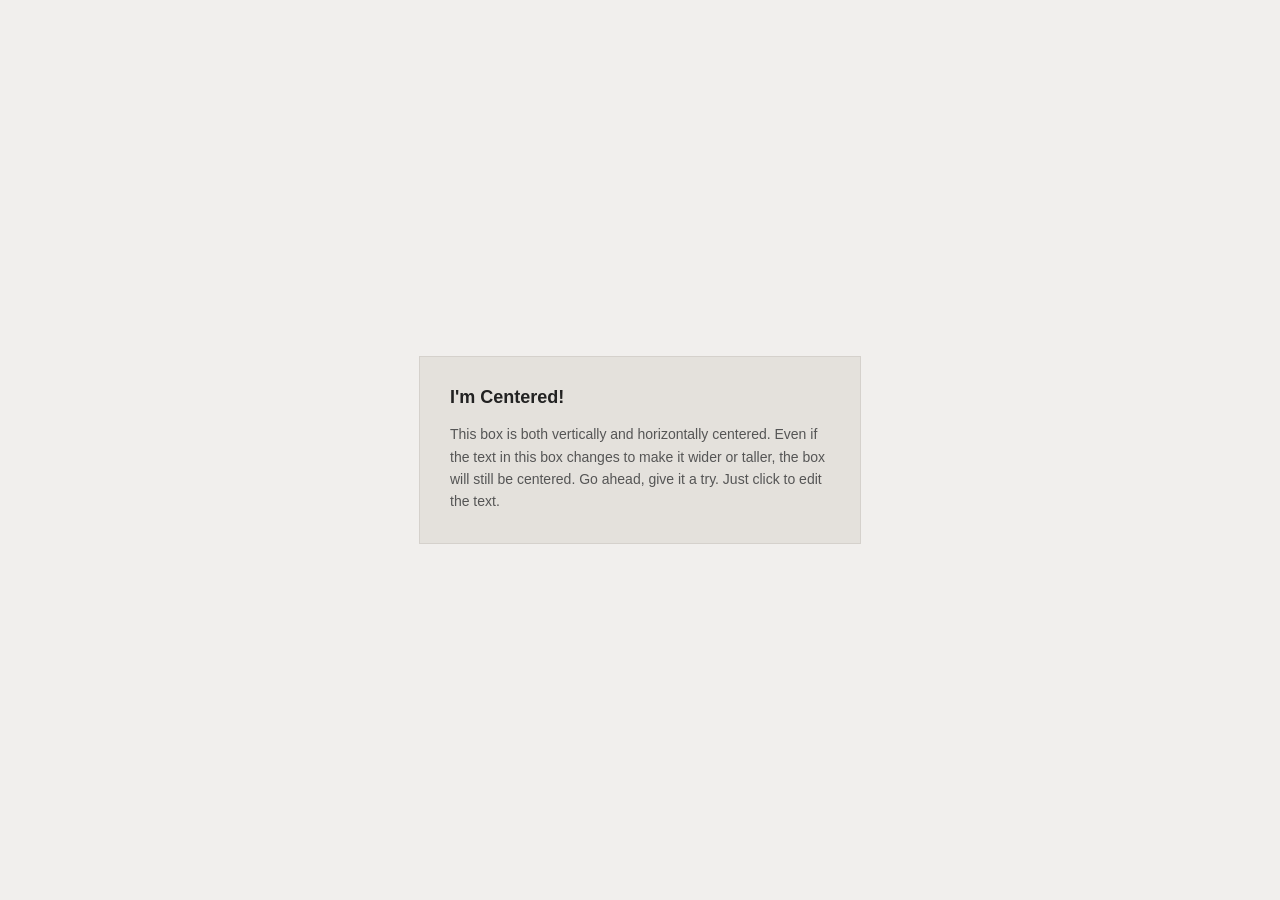
<file: Ejercicio 3/index.html>
<!DOCTYPE html>
<html lang="es">
<head>
    <meta charset="UTF-8">
    <title>Ejercicio 3 - Centrar</title>
    <link rel="stylesheet" href="styles/style.css">
</head>
<body>

<div class="caja">
    <h2>I'm Centered!</h2>
    <p>This box is both vertically and horizontally centered. Even if the text in this box changes to make it wider or taller, the box will still be centered. Go ahead, give it a try. Just click to edit the text.</p>
</div>

</body>
</html>
</file>
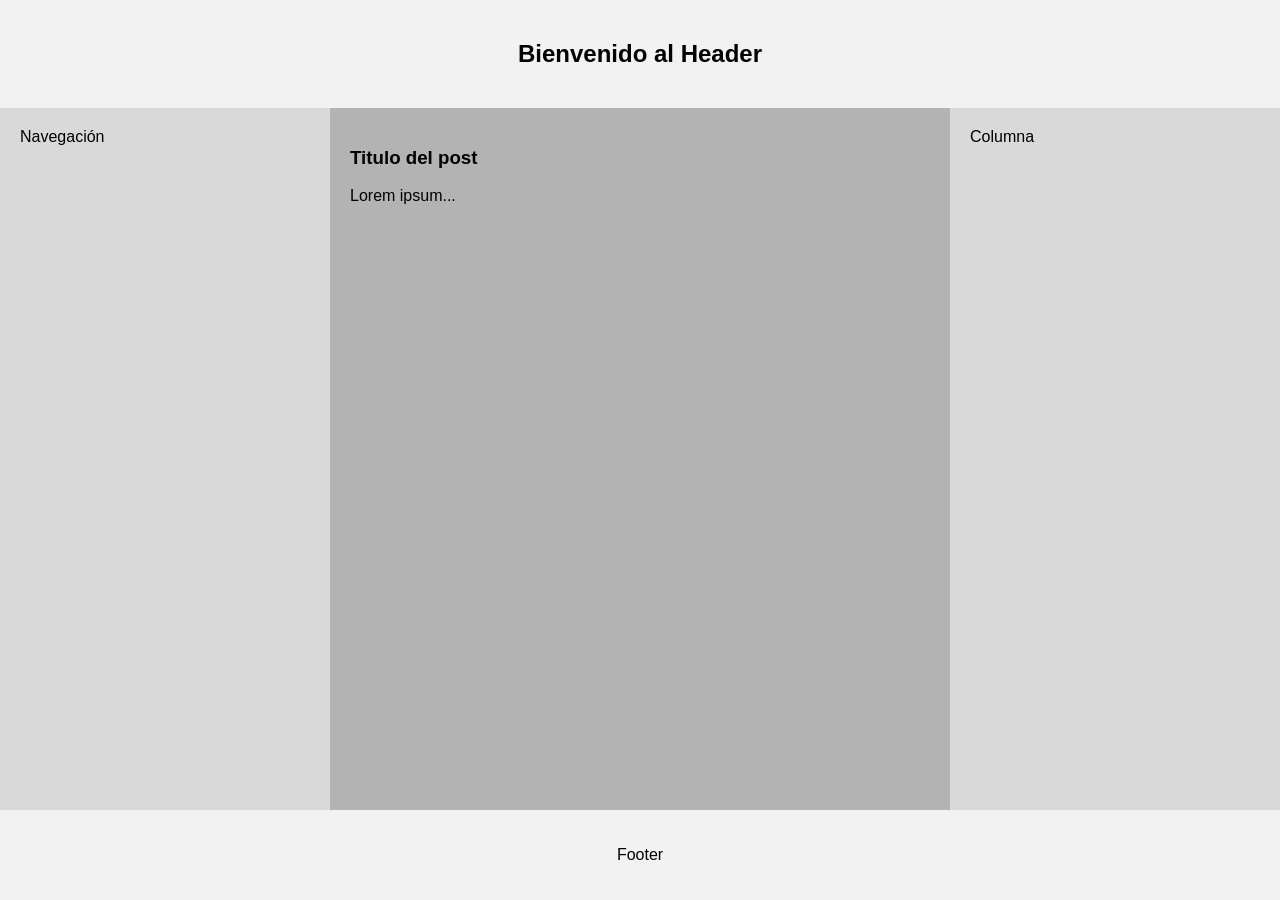
<file: Ejercicio 5/index.html>
<!DOCTYPE html>
<html lang="es">
<head>
    <meta charset="UTF-8">
    <title>Ejercicio 5 - Layout de 3 columnas</title>
    <link rel="stylesheet" href="styles/style.css">
</head>
<body>

<header>
    <h2>Bienvenido al Header</h2>
</header>

<main>
    <article>
        <h3>Titulo del post</h3>
        <p>Lorem ipsum...</p>
    </article>
    <nav>Navegación</nav>
    <aside>Columna</aside>
</main>

<footer>
    <p>Footer</p>
</footer>

</body>
</html>
</file>
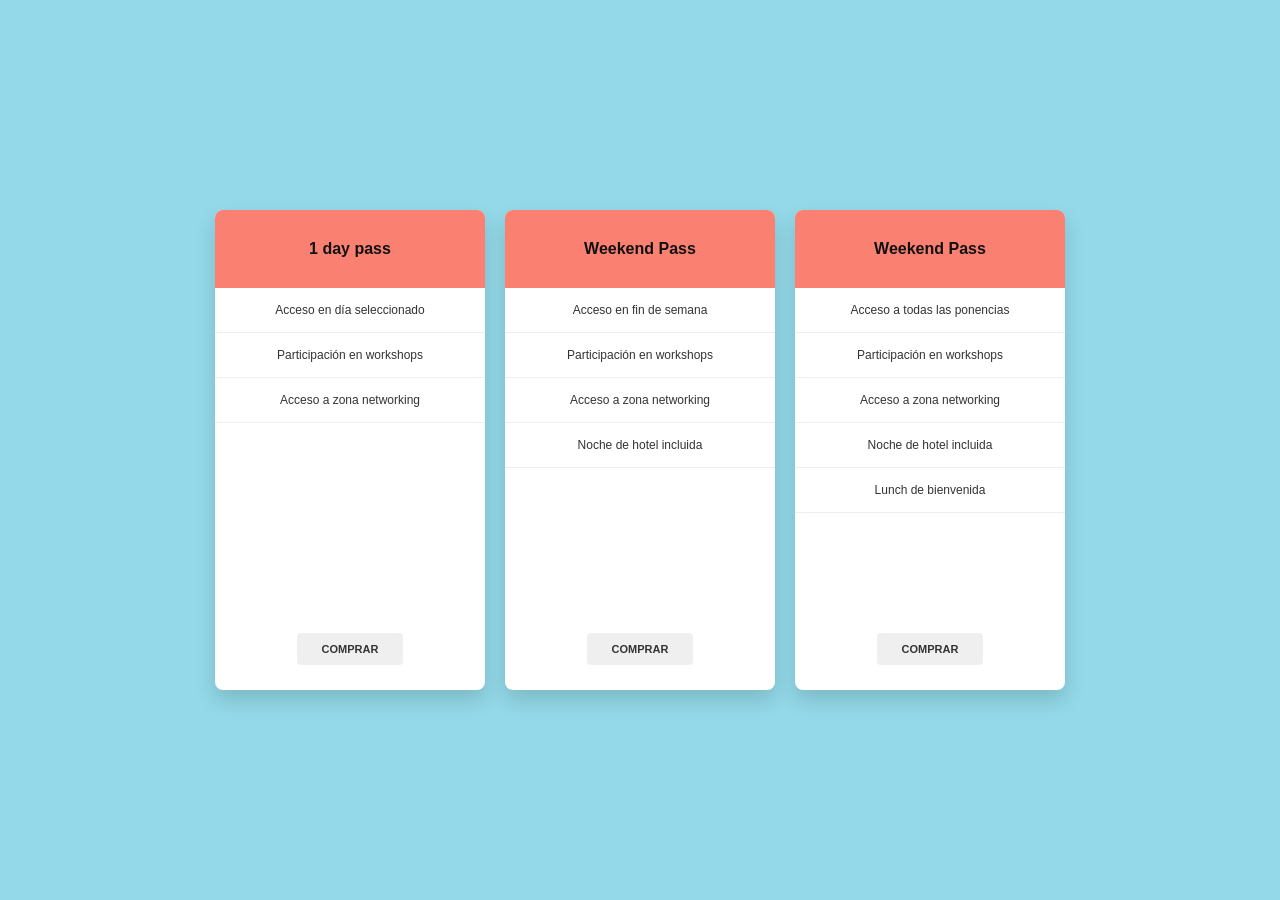
<file: Ejercicio 6/index.html>
<!DOCTYPE html>
<html lang="es">
<head>
    <meta charset="UTF-8">
    <meta name="viewport" content="width=device-width, initial-scale=1.0">
    <title>Ejercicio 6 - Pricing Box</title>
    <link rel="stylesheet" href="styles/style.css">
</head>
<body>

<div class="contenedor-pricing">

    <div class="caja">
        <div class="cabecera">1 day pass</div>
        <ul class="lista">
            <li>Acceso en día seleccionado</li>
            <li>Participación en workshops</li>
            <li>Acceso a zona networking</li>
        </ul>
        <div class="boton-contenedor">
            <a href="#" class="boton">COMPRAR</a>
        </div>
    </div>

    <div class="caja">
        <div class="cabecera">Weekend Pass</div>
        <ul class="lista">
            <li>Acceso en fin de semana</li>
            <li>Participación en workshops</li>
            <li>Acceso a zona networking</li>
            <li>Noche de hotel incluida</li>
        </ul>
        <div class="boton-contenedor">
            <a href="#" class="boton">COMPRAR</a>
        </div>
    </div>

    <div class="caja">
        <div class="cabecera">Weekend Pass</div>
        <ul class="lista">
            <li>Acceso a todas las ponencias</li>
            <li>Participación en workshops</li>
            <li>Acceso a zona networking</li>
            <li>Noche de hotel incluida</li>
            <li>Lunch de bienvenida</li>
        </ul>
        <div class="boton-contenedor">
            <a href="#" class="boton">COMPRAR</a>
        </div>
    </div>

</div>

</body>
</html>
</file>
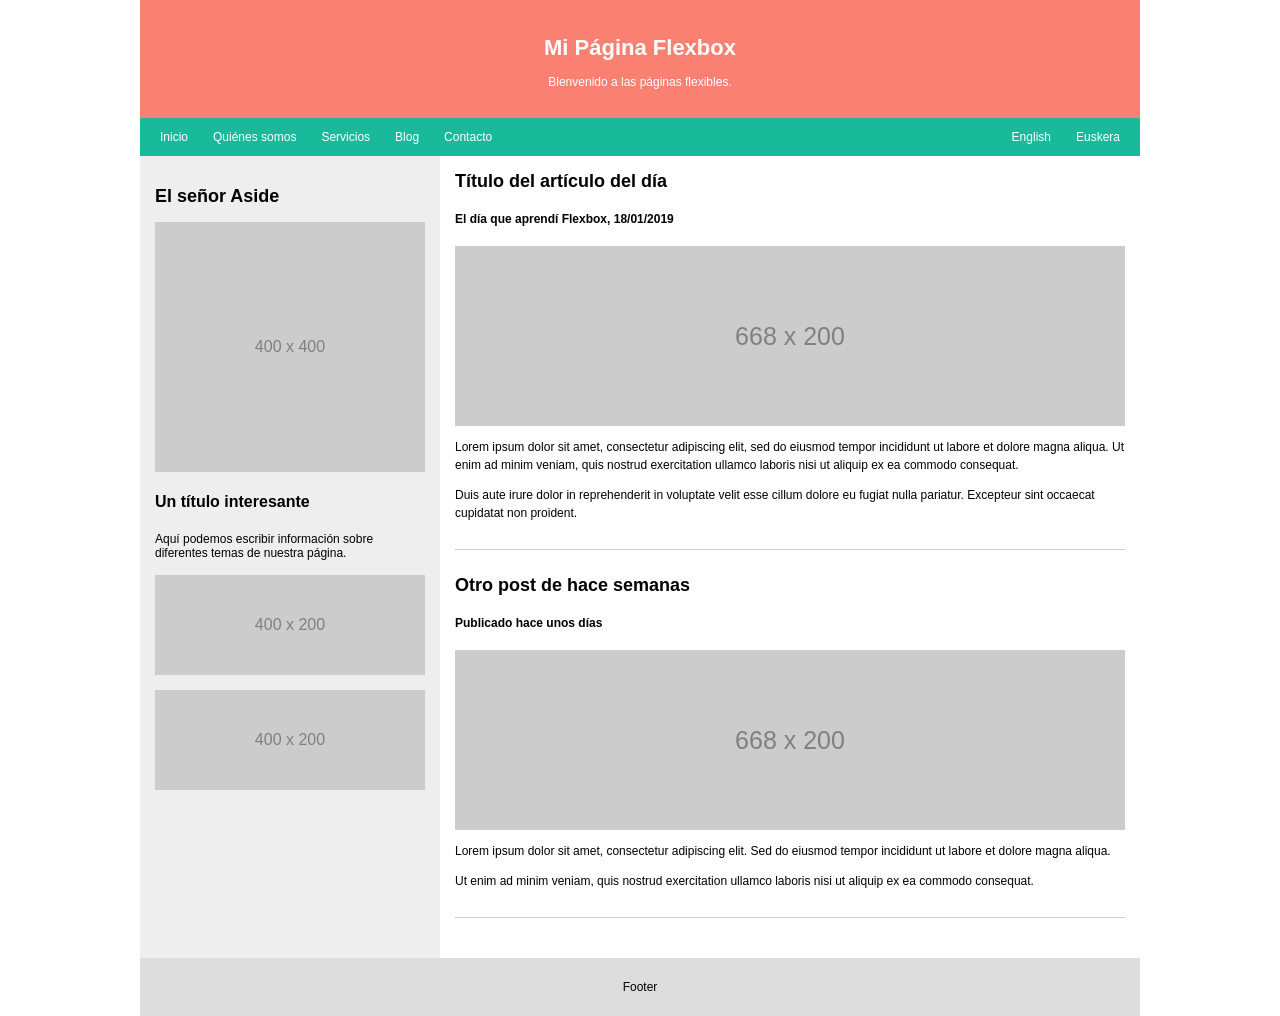
<file: Ejercicio 7/index.html>
<!DOCTYPE html>
<html lang="es">
<head>
    <meta charset="UTF-8">
    <meta name="viewport" content="width=device-width, initial-scale=1.0">
    <title>Mi Página Flexbox</title>
    <link rel="stylesheet" href="styles/style.css">
</head>
<body>

<div class="pagina">

    <header>
        <h1>Mi Página Flexbox</h1>
        <p>Bienvenido a las páginas flexibles.</p>
    </header>

    <nav>
        <div class="menu">
            <a href="#">Inicio</a>
            <a href="#">Quiénes somos</a>
            <a href="#">Servicios</a>
            <a href="#">Blog</a>
            <a href="#">Contacto</a>
        </div>

        <div class="idiomas">
            <a href="#">English</a>
            <a href="#">Euskera</a>
        </div>
    </nav>

    <div class="contenido">

        <aside>
            <h2>El señor Aside</h2>

            <div class="imagen-lateral">400 x 400</div>

            <h4>Un título interesante</h4>
            <p>
                Aquí podemos escribir información sobre
                diferentes temas de nuestra página.
            </p>

            <div class="imagen-pequena">400 x 200</div>

            <div class="imagen-pequena">400 x 200</div>

        </aside>

        <main>

            <article>
                <h2>Título del artículo del día</h2>
                <h5>El día que aprendí Flexbox, 18/01/2019</h5>

                <div class="imagen-blog">668 x 200</div>

                <p>
                    Lorem ipsum dolor sit amet, consectetur
                    adipiscing elit, sed do eiusmod tempor
                    incididunt ut labore et dolore magna aliqua.
                    Ut enim ad minim veniam, quis nostrud
                    exercitation ullamco laboris nisi ut aliquip
                    ex ea commodo consequat.
                </p>

                <p>
                    Duis aute irure dolor in reprehenderit
                    in voluptate velit esse cillum dolore eu
                    fugiat nulla pariatur. Excepteur sint
                    occaecat cupidatat non proident.
                </p>
            </article>

            <article>
                <h2>Otro post de hace semanas</h2>
                <h5>Publicado hace unos días</h5>

                <div class="imagen-blog">668 x 200</div>

                <p>
                    Lorem ipsum dolor sit amet, consectetur
                    adipiscing elit. Sed do eiusmod tempor
                    incididunt ut labore et dolore magna aliqua.
                </p>

                <p>
                    Ut enim ad minim veniam, quis nostrud
                    exercitation ullamco laboris nisi ut aliquip
                    ex ea commodo consequat.
                </p>
            </article>

        </main>

    </div>

    <footer>
        <p>Footer</p>
    </footer>

</div>

</body>
</html>
</file>
<file: Ejercicio 3/styles/style.css>
body {
    margin: 0;
    height: 100vh;
    background-color: #f1efed; /*  gris */
    display: flex;
    justify-content: center; /* horizontal*/
    align-items: center;     /* vertical */
    font-family: Arial, sans-serif;
}


.caja {
    background-color: #e4e1dc;
    padding: 30px;
    width: 380px;
    border: 1px solid #d5d1cc;
}

.caja h2 {
    margin-top: 0;
    font-size: 18px;
    color: #222222;
}

.caja p {
    color: #555555;
    font-size: 14px;
    line-height: 1.6;
    margin-bottom: 0;
}
</file>
<file: Ejercicio 5/styles/style.css>
body {
    margin: 0;
    font-family: Arial, sans-serif;
    height: 100vh; /* Ocupa el 100% del alto de la ventana */
    display: flex;
    flex-direction: column;
}

/*Header y el Footer */
header, footer {
    background-color: #f2f2f2;
    text-align: center;
    padding: 20px;
}


main {
    display: flex;
    flex: 1; /* main crece y ocupa espacio entre  header y  footer */
}

/* Nav y Aside */
nav, aside {
    background-color: #d9d9d9;
    padding: 20px;
    flex: 1; /* 1 ancho cada una */
}

/* Article */
article {
    background-color: #b3b3b3;
    padding: 20px;
    flex: 2; /* DOBLE ancho que las laterales */
}

/* Reordenar */
nav {
    order: 1; /* Prime colum Izq*/
}

article {
    order: 2; /* Segund colum Cen */
}

aside {
    order: 3; /* Terc colum Der*/
}
</file>
<file: Ejercicio 6/styles/style.css>
body {
    margin: 0;
    font-family: Arial, sans-serif;
    background-color: #93d9e9;
    min-height: 100vh;
    display: flex;
    justify-content: center; /* Centrado horizontal */
    align-items: center;     /* Centrado vertical */
}

/* las 3 cajas */
.contenedor-pricing {
    display: flex;
    gap: 20px;
}

/* Estilo cada caja */
.caja {
    background-color: #ffffff;
    width: 270px;
    min-height: 480px; /* Altura mín 480px */
    border-radius: 8px; /* Bordes redondeados */
    box-shadow: 0 10px 20px rgba(0, 0, 0, 0.15); /* Sombra */
    display: flex;
    flex-direction: column;
    overflow: hidden; /* borde redondeado */
}

/* Cabecera */
.cabecera {
    background-color: salmon;
    color: #111111;
    text-align: center;
    font-weight: bold;
    padding: 30px 20px;
    font-size: 16px;
}

/* características */
.lista {
    list-style: none;
    margin: 0;
    padding: 0;
    flex-grow: 1; /* contenedor del botón hacia el fondo */
}

.lista li {
    text-align: center;
    padding: 15px 10px;
    border-bottom: 1px solid #eeeeee; /* Línea separadora */
    font-size: 12px;
    color: #333333;
}

/* Contenedor y diseño del botón */
.boton-contenedor {
    text-align: center;
    padding: 25px 20px;
}

.boton {
    display: inline-block;
    background-color: #efefef; /* Gris claro */
    color: #333333;
    text-decoration: none;
    padding: 10px 25px;
    font-size: 11px;
    font-weight: bold;
    border-radius: 4px;
}

.boton:hover {
    background-color: #e0e0e0;
}
</file>
<file: Ejercicio 7/styles/style.css>
* {
    box-sizing: border-box;
}

body {
    margin: 0;
    font-family: Arial, sans-serif;
}

.pagina {
    max-width: 1000px;
    min-height: 100vh;
    margin: auto;
    display: flex;
    flex-direction: column;
}

/* Header */

header {
    background-color: salmon;
    color: white;
    text-align: center;
    padding: 20px;
    height: 118px;
}

header h1 {
    font-size: 22px;
}

header p {
    font-size: 12px;
}

/* Menu */

nav {
    background-color: #19b99b;
    display: flex;
    justify-content: space-between;
    padding: 12px 20px;
}

.menu {
    display: flex;
    gap: 25px;
}

.idiomas {
    display: flex;
    gap: 25px;
}

nav a {
    color: white;
    text-decoration: none;
    font-size: 12px;
}

/* Contenido principal */

.contenido {
    display: flex;
    flex: 1;
}

/* Barra lateral */

aside {
    width: 30%;
    background-color: #eeeeee;
    padding: 15px;
}

aside h2 {
    font-size: 18px;
}

aside p {
    font-size: 12px;
}

.imagen-lateral {
    background-color: #cccccc;
    height: 250px;
    display: flex;
    justify-content: center;
    align-items: center;
    color: gray;
}

.imagen-pequena {
    background-color: #cccccc;
    height: 100px;
    margin-top: 15px;
    display: flex;
    justify-content: center;
    align-items: center;
    color: gray;
}

/* Blog */

main {
    width: 70%;
    padding: 15px;
}

article {
    margin-bottom: 25px;
    border-bottom: 1px solid #cccccc;
    padding-bottom: 15px;
}

article h2 {
    font-size: 18px;
    margin-top: 0;
}

article h5 {
    font-size: 12px;
}

article p {
    font-size: 12px;
    line-height: 18px;
}

.imagen-blog {
    background-color: #cccccc;
    height: 180px;
    display: flex;
    justify-content: center;
    align-items: center;
    color: gray;
    font-size: 25px;
}

/* Footer */

footer {
    background-color: #dddddd;
    text-align: center;
    padding: 10px;
    font-size: 12px;
}
</file>
